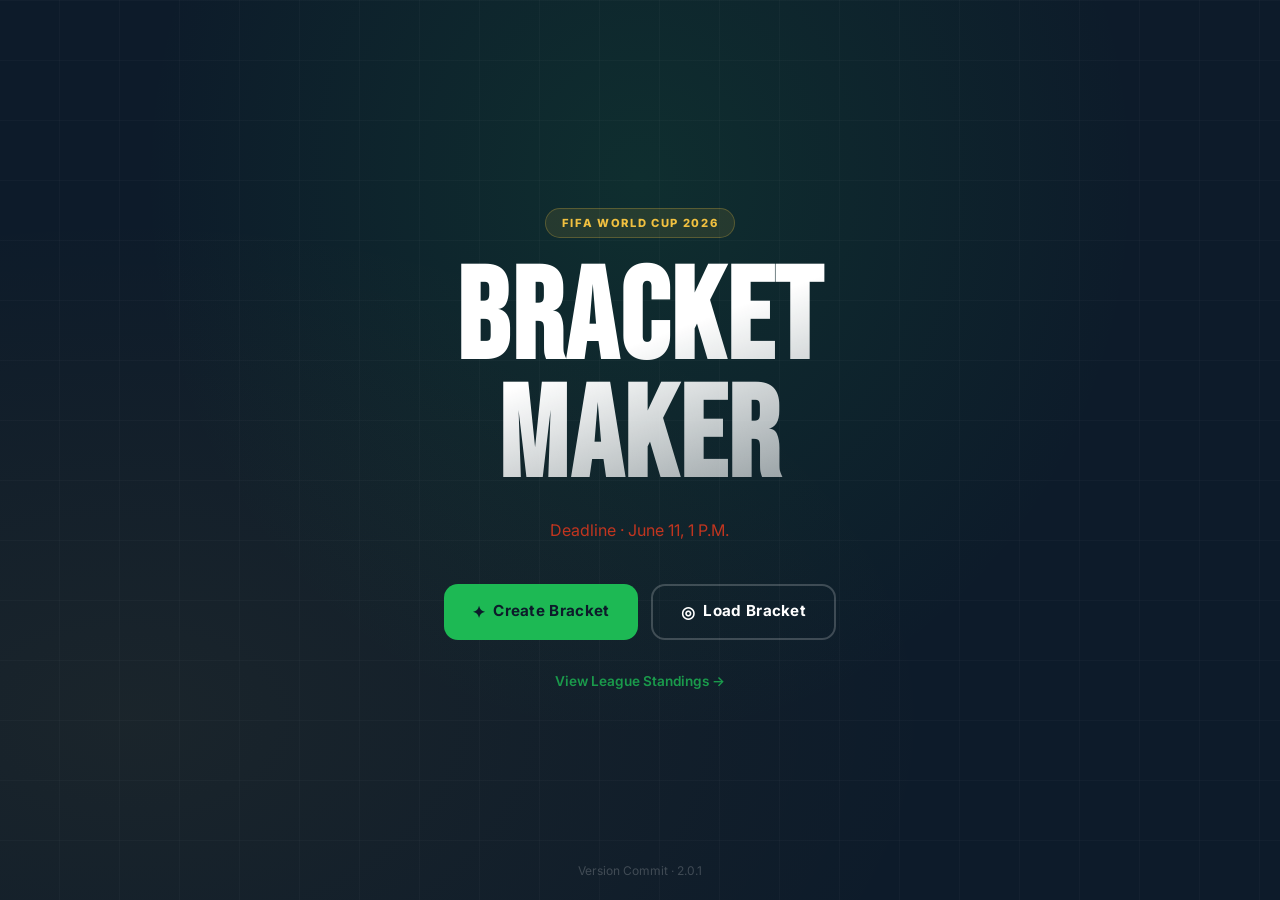
<file: index.html>
<!DOCTYPE html>
<html lang="en">
<head>
  <meta charset="UTF-8" />
  <meta name="viewport" content="width=device-width, initial-scale=1.0" />
  <title>FIFA World Cup 2026</title>
  <link rel="preconnect" href="https://fonts.googleapis.com" />
  <link href="https://fonts.googleapis.com/css2?family=Bebas+Neue&family=Inter:wght@400;500;600;700&display=swap" rel="stylesheet" />
  <link rel="stylesheet" href="css/main.css" />
</head>
<body class="landing-page">

  <div class="landing-bg">
    <div class="pitch-lines"></div>
  </div>

  <main class="landing-main">
    <div class="landing-container">
      <div class="landing-badge">FIFA World Cup 2026</div>
      <h1 class="landing-title">Bracket<br>Maker</h1>
      <p class="landing-sub">Deadline · June 11, 1 P.M.</p>

      <div class="landing-actions">
        <a href="create.html" class="btn btn-primary">
          <span class="btn-icon">✦</span>
          Create Bracket
        </a>
        <a href="load.html" class="btn btn-secondary">
          <span class="btn-icon">◎</span>
          Load Bracket
        </a>
      </div>

      <a href="league.html" class="league-link">View League Standings →</a>
    </div>
  </main>

  <footer class="landing-footer">
    <span>Version Commit · 2.0.1</span>
  </footer>

</body>
</html>
</file>
<file: css/main.css>
/* ═══════════════════════════════════════════════════════════════
   WORLD CUP 2026 FAMILY BRACKET — MAIN STYLES
   Design: Deep Navy + Pitch Green + Gold accents
   Type: Bebas Neue (display) + Inter (body)
   ═══════════════════════════════════════════════════════════════ */

/* ─── Tokens ─────────────────────────────────────────────────── */
:root {
  --navy:       #0D1B2A;
  --navy-mid:   #1A2E45;
  --navy-light: #243B55;
  --green:      #1DB954;
  --green-dark: #159940;
  --gold:       #F0C040;
  --white:      #FFFFFF;
  --off-white:  #F4F6F9;
  --muted:      #8899AA;
  --border:     rgba(255,255,255,0.08);
  --card-bg:    rgba(255,255,255,0.04);
  --error:      #E74C3C;
  --success:    #27AE60;
  --radius:     14px;
  --radius-sm:  8px;
  --shadow:     0 8px 32px rgba(0,0,0,0.4);
  --accent:     #1A5276;
  --font-display: 'Bebas Neue', sans-serif;
  --font-body:    'Inter', sans-serif;
}

/* ─── Reset ──────────────────────────────────────────────────── */
*, *::before, *::after { box-sizing: border-box; margin: 0; padding: 0; }
html { font-size: 16px; -webkit-text-size-adjust: 100%; }
body {
  font-family: var(--font-body);
  background: var(--navy);
  color: var(--white);
  min-height: 100vh;
  line-height: 1.5;
  -webkit-font-smoothing: antialiased;
}
a { color: inherit; text-decoration: none; }
button { cursor: pointer; font-family: var(--font-body); border: none; outline: none; }
input { font-family: var(--font-body); }

/* ─── Shared Background ──────────────────────────────────────── */
.form-bg {
  position: fixed;
  inset: 0;
  background:
    radial-gradient(ellipse at 20% 0%, rgba(29,185,84,0.08) 0%, transparent 60%),
    radial-gradient(ellipse at 80% 100%, rgba(26,82,118,0.15) 0%, transparent 60%),
    var(--navy);
  z-index: 0;
}

/* ─── Shared Header ──────────────────────────────────────────── */
.form-header {
  position: sticky;
  top: 0;
  z-index: 100;
  display: flex;
  align-items: center;
  justify-content: space-between;
  padding: 1rem 1.5rem;
  background: rgba(13,27,42,0.85);
  backdrop-filter: blur(12px);
  border-bottom: 1px solid var(--border);
}
.back-link {
  font-size: 0.875rem;
  font-weight: 600;
  color: var(--muted);
  transition: color 0.2s;
}
.back-link:hover { color: var(--white); }
.form-header-title {
  font-family: var(--font-display);
  font-size: 1.25rem;
  letter-spacing: 0.04em;
  color: var(--white);
}
.league-btn-small {
  font-size: 0.8rem;
  font-weight: 600;
  color: var(--green);
  background: rgba(29,185,84,0.1);
  padding: 0.35rem 0.75rem;
  border-radius: 999px;
  border: 1px solid rgba(29,185,84,0.25);
  transition: background 0.2s;
}
.league-btn-small:hover { background: rgba(29,185,84,0.2); }

/* ─── Buttons ────────────────────────────────────────────────── */
.btn {
  display: inline-flex;
  align-items: center;
  justify-content: center;
  gap: 0.5rem;
  font-size: 0.95rem;
  font-weight: 700;
  letter-spacing: 0.02em;
  padding: 0.875rem 1.75rem;
  border-radius: var(--radius);
  transition: transform 0.15s, box-shadow 0.15s, opacity 0.15s;
  border: none;
}
.btn:active { transform: scale(0.97); }
.btn-primary {
  background: var(--green);
  color: var(--navy);
}
.btn-primary:hover { box-shadow: 0 0 24px rgba(29,185,84,0.35); }
.btn-secondary {
  background: transparent;
  color: var(--white);
  border: 2px solid rgba(255,255,255,0.2);
}
.btn-secondary:hover { border-color: rgba(255,255,255,0.5); background: rgba(255,255,255,0.05); }
.btn-ghost {
  background: transparent;
  color: var(--muted);
  border: 1px solid var(--border);
  padding: 0.75rem 1.25rem;
}
.btn-ghost:hover { color: var(--white); border-color: rgba(255,255,255,0.2); }
.btn-disabled {
  background: rgba(255,255,255,0.08);
  color: var(--muted);
  cursor: not-allowed;
  padding: 0.75rem 1.25rem;
  border-radius: var(--radius);
  font-weight: 600;
  font-size: 0.9rem;
}
.btn-full { width: 100%; }
.btn-icon { font-size: 1rem; }

/* ─── Form Card ──────────────────────────────────────────────── */
.form-main {
  position: relative;
  z-index: 1;
  display: flex;
  justify-content: center;
  align-items: flex-start;
  padding: 2rem 1rem 4rem;
  min-height: calc(100vh - 60px);
}
.form-card {
  background: rgba(255,255,255,0.04);
  border: 1px solid var(--border);
  border-radius: 20px;
  padding: 2.5rem 2rem;
  width: 100%;
  max-width: 520px;
  backdrop-filter: blur(8px);
}
.form-card-icon {
  font-size: 2rem;
  margin-bottom: 1rem;
  display: block;
}
.form-card-title {
  font-family: var(--font-display);
  font-size: 2rem;
  letter-spacing: 0.04em;
  margin-bottom: 0.4rem;
}
.form-card-sub {
  font-size: 0.9rem;
  color: var(--muted);
  margin-bottom: 2rem;
}

/* ─── Fields ─────────────────────────────────────────────────── */
.field-group { margin-bottom: 1.5rem; }
.field-label {
  display: block;
  font-size: 0.8rem;
  font-weight: 700;
  text-transform: uppercase;
  letter-spacing: 0.08em;
  color: var(--muted);
  margin-bottom: 0.5rem;
}
.field-input {
  width: 100%;
  background: rgba(255,255,255,0.07);
  border: 1px solid rgba(255,255,255,0.12);
  border-radius: var(--radius-sm);
  color: var(--white);
  font-size: 1rem;
  padding: 0.8rem 1rem;
  outline: none;
  transition: border-color 0.2s, background 0.2s;
}
.field-input:focus {
  border-color: var(--green);
  background: rgba(29,185,84,0.05);
}
.field-input::placeholder { color: rgba(255,255,255,0.25); }
.field-input--large {
  font-size: 1.5rem;
  font-family: var(--font-display);
  letter-spacing: 0.04em;
  text-align: center;
  padding: 1rem;
}
.field-hint {
  display: block;
  font-size: 0.78rem;
  color: var(--muted);
  margin-top: 0.4rem;
}

/* ─── Color Palette ──────────────────────────────────────────── */
.color-palette {
  display: flex;
  flex-wrap: wrap;
  gap: 0.6rem;
  margin-bottom: 0.5rem;
}
.color-swatch {
  width: 38px;
  height: 38px;
  border-radius: 50%;
  border: 3px solid transparent;
  transition: transform 0.15s, border-color 0.15s;
  position: relative;
}
.color-swatch:hover { transform: scale(1.15); }
.color-swatch.selected {
  border-color: var(--white);
  transform: scale(1.15);
  box-shadow: 0 0 0 2px rgba(255,255,255,0.2);
}
.color-swatch.selected::after {
  content: "✓";
  position: absolute;
  inset: 0;
  display: flex;
  align-items: center;
  justify-content: center;
  font-size: 1rem;
  color: white;
  text-shadow: 0 1px 3px rgba(0,0,0,0.5);
}
.color-label {
  font-size: 0.78rem;
  color: var(--muted);
  font-weight: 600;
}

/* ─── Error / Status ─────────────────────────────────────────── */
.error-msg {
  background: rgba(231,76,60,0.12);
  border: 1px solid rgba(231,76,60,0.3);
  border-radius: var(--radius-sm);
  color: #FF7070;
  font-size: 0.875rem;
  padding: 0.75rem 1rem;
  margin-bottom: 1rem;
}
.form-footer-note {
  text-align: center;
  font-size: 0.85rem;
  color: var(--muted);
  margin-top: 1.25rem;
}
.form-footer-note a {
  color: var(--green);
  font-weight: 600;
}

/* ═══════════════════════════════════════════════════════════════
   LANDING PAGE
   ═══════════════════════════════════════════════════════════════ */
.landing-page { overflow: hidden; }

.landing-bg {
  position: fixed;
  inset: 0;
  background:
    radial-gradient(ellipse at 50% 20%, rgba(29,185,84,0.12) 0%, transparent 55%),
    radial-gradient(ellipse at 10% 80%, rgba(240,192,64,0.06) 0%, transparent 50%),
    var(--navy);
  z-index: 0;
}

.pitch-lines {
  position: absolute;
  inset: 0;
  background-image:
    repeating-linear-gradient(
      90deg,
      transparent,
      transparent 59px,
      rgba(255,255,255,0.025) 59px,
      rgba(255,255,255,0.025) 60px
    ),
    repeating-linear-gradient(
      0deg,
      transparent,
      transparent 59px,
      rgba(255,255,255,0.025) 59px,
      rgba(255,255,255,0.025) 60px
    );
}

.landing-main {
  position: relative;
  z-index: 1;
  min-height: 100vh;
  display: flex;
  align-items: center;
  justify-content: center;
  padding: 2rem 1.5rem;
}

.landing-container {
  text-align: center;
  max-width: 480px;
}

.landing-badge {
  display: inline-block;
  font-size: 0.7rem;
  font-weight: 800;
  text-transform: uppercase;
  letter-spacing: 0.15em;
  color: var(--gold);
  background: rgba(240,192,64,0.1);
  border: 1px solid rgba(240,192,64,0.25);
  border-radius: 999px;
  padding: 0.35rem 1rem;
  margin-bottom: 1.5rem;
}

.landing-title {
  font-family: var(--font-display);
  font-size: clamp(4.5rem, 18vw, 8rem);
  line-height: 0.92;
  letter-spacing: 0.02em;
  text-transform: uppercase;
  margin-bottom: 1.25rem;
  background: linear-gradient(160deg, #fff 40%, rgba(255,255,255,0.5));
  -webkit-background-clip: text;
  -webkit-text-fill-color: transparent;
  background-clip: text;
}

.landing-sub {
  font-size: 1rem;
  color: rgba(236, 57, 29, 0.8);
  margin-bottom: 2.5rem;
  line-height: 1.6;
}

.landing-actions {
  display: flex;
  flex-direction: column;
  gap: 0.85rem;
  margin-bottom: 1.75rem;
}

@media (min-width: 400px) {
  .landing-actions { flex-direction: row; justify-content: center; }
}

.league-link {
  font-size: 0.85rem;
  font-weight: 600;
  color: var(--green);
  opacity: 0.8;
  transition: opacity 0.2s;
}
.league-link:hover { opacity: 1; }

.landing-footer {
  position: fixed;
  bottom: 1.25rem;
  left: 0;
  right: 0;
  text-align: center;
  font-size: 0.75rem;
  color: rgba(255,255,255,0.2);
  z-index: 1;
}

/* ═══════════════════════════════════════════════════════════════
   MATCH PICKER
   ═══════════════════════════════════════════════════════════════ */
.match-card {
  width: 100%;
  max-width: 560px;
  margin: 0 auto;
  padding: 2rem 1rem 3rem;
  position: relative;
  z-index: 1;
}

.match-progress {
  margin-bottom: 1.5rem;
}
.match-progress-bar {
  height: 4px;
  background: rgba(255,255,255,0.08);
  border-radius: 999px;
  overflow: hidden;
  margin-bottom: 0.4rem;
}
.match-progress-fill {
  height: 100%;
  border-radius: 999px;
  transition: width 0.4s ease;
}
.match-progress-label {
  font-size: 0.75rem;
  color: var(--muted);
  font-weight: 600;
}

.match-meta {
  display: flex;
  align-items: center;
  gap: 0.75rem;
  flex-wrap: wrap;
  margin-bottom: 1.25rem;
}
.match-group-badge {
  display: inline-block;
  font-size: 0.7rem;
  font-weight: 800;
  text-transform: uppercase;
  letter-spacing: 0.1em;
  border-radius: 999px;
  padding: 0.3rem 0.85rem;
}
.match-datetime {
  font-size: 0.78rem;
  font-weight: 600;
  color: var(--muted);
}

/* Flag images */
.team-flag-img {
  width: 56px;
  height: auto;
  border-radius: 3px;
  display: block;
  object-fit: cover;
  box-shadow: 0 2px 6px rgba(0,0,0,0.35);
}
@media (min-width: 480px) {
  .team-flag-img { width: 68px; }
}
.match-row-flag {
  width: 20px;
  height: auto;
  border-radius: 2px;
  vertical-align: middle;
  margin-right: 4px;
  flex-shrink: 0;
}

.match-title {
  font-family: var(--font-display);
  font-size: 1.6rem;
  letter-spacing: 0.03em;
  margin-bottom: 1.75rem;
  color: rgba(255,255,255,0.7);
}

.match-teams {
  display: grid;
  grid-template-columns: 1fr auto 1fr;
  gap: 0.75rem;
  align-items: center;
  margin-bottom: 2rem;
}

.team-btn {
  background: rgba(255,255,255,0.04);
  border: 2px solid rgba(255,255,255,0.1);
  border-radius: var(--radius);
  padding: 1.5rem 0.75rem 1.25rem;
  display: flex;
  flex-direction: column;
  align-items: center;
  gap: 0.5rem;
  transition: border-color 0.2s, background 0.2s, transform 0.15s;
  position: relative;
  overflow: hidden;
  width: 100%;
}
.team-btn:hover {
  border-color: rgba(255,255,255,0.3);
  background: rgba(255,255,255,0.07);
  transform: translateY(-2px);
}
.team-btn--winner {
  border-color: var(--team-accent, var(--green)) !important;
  background: color-mix(in srgb, var(--team-accent, var(--green)) 12%, transparent) !important;
}

.team-name {
  font-size: clamp(0.75rem, 2.8vw, 0.95rem);
  font-weight: 700;
  text-align: center;
  line-height: 1.3;
}
.team-win-label {
  font-size: 0.6rem;
  font-weight: 800;
  letter-spacing: 0.1em;
  color: white;
  padding: 0.2rem 0.6rem;
  border-radius: 4px;
  margin-top: 0.25rem;
}

.match-vs-col {
  display: flex;
  flex-direction: column;
  align-items: center;
  gap: 0.6rem;
}
.match-vs {
  font-family: var(--font-display);
  font-size: 1.1rem;
  letter-spacing: 0.1em;
  color: var(--muted);
}
.draw-btn {
  background: rgba(255,255,255,0.06);
  border: 2px solid rgba(255,255,255,0.12);
  border-radius: var(--radius-sm);
  color: var(--muted);
  font-size: 0.65rem;
  font-weight: 800;
  letter-spacing: 0.1em;
  padding: 0.45rem 0.55rem;
  transition: all 0.2s;
  white-space: nowrap;
}
.draw-btn:hover {
  background: rgba(255,255,255,0.1);
  color: var(--white);
}
.draw-btn--selected {
  background: rgba(255,255,255,0.15) !important;
  border-color: rgba(255,255,255,0.4) !important;
  color: var(--white) !important;
}

.match-nav {
  display: flex;
  justify-content: space-between;
  align-items: center;
  gap: 0.75rem;
}

/* ═══════════════════════════════════════════════════════════════
   BRACKET PAGE
   ═══════════════════════════════════════════════════════════════ */
.bracket-main {
  position: relative;
  z-index: 1;
  padding: 0 0 4rem;
}

.bracket-hero {
  padding: 2rem 1.5rem;
  margin: 0 0 1.5rem;
  display: flex;
  justify-content: space-between;
  align-items: flex-start;
  gap: 1.5rem;
  flex-wrap: wrap;
}
.bracket-owner-tag {
  font-size: 0.75rem;
  font-weight: 700;
  color: var(--muted);
  text-transform: uppercase;
  letter-spacing: 0.1em;
  margin-bottom: 0.35rem;
}
.bracket-name {
  font-family: var(--font-display);
  font-size: clamp(1.75rem, 7vw, 2.75rem);
  letter-spacing: 0.03em;
  line-height: 1;
}
.bracket-score-block {
  text-align: right;
  flex-shrink: 0;
}
.score-big {
  font-family: var(--font-display);
  font-size: 4rem;
  line-height: 1;
}
.score-label {
  font-size: 0.78rem;
  color: var(--muted);
  font-weight: 600;
}
.score-goals-guess {
  font-size: 0.75rem;
  color: var(--muted);
  margin-top: 0.35rem;
}
.score-goals-guess strong { color: var(--white); }

.bracket-tabs {
  display: flex;
  gap: 0.5rem;
  padding: 0 1.5rem;
  margin-bottom: 1.5rem;
  overflow-x: auto;
  -webkit-overflow-scrolling: touch;
  scrollbar-width: none;
}
.bracket-tabs::-webkit-scrollbar { display: none; }
.bracket-tab {
  flex-shrink: 0;
  font-size: 0.8rem;
  font-weight: 700;
  padding: 0.5rem 1.1rem;
  border-radius: 999px;
  border: 1px solid var(--border);
  background: transparent;
  color: var(--muted);
  transition: all 0.2s;
}
.bracket-tab--active {
  background: var(--tab-color, var(--green));
  color: white;
  border-color: transparent;
}
.bracket-tab--disabled {
  opacity: 0.35;
  cursor: not-allowed;
}

.bracket-content {
  padding: 0 1rem;
}
.groups-grid {
  display: grid;
  grid-template-columns: 1fr;
  gap: 1rem;
}
@media (min-width: 700px) {
  .groups-grid { grid-template-columns: 1fr 1fr; }
}
@media (min-width: 1100px) {
  .groups-grid { grid-template-columns: 1fr 1fr 1fr; }
}

.group-section {
  background: rgba(255,255,255,0.03);
  border: 1px solid var(--border);
  border-radius: var(--radius);
  overflow: hidden;
}
.group-header {
  font-family: var(--font-display);
  font-size: 1rem;
  letter-spacing: 0.08em;
  padding: 0.75rem 1rem;
  background: rgba(255,255,255,0.04);
  border-bottom: 1px solid var(--border);
  color: var(--white);
}

.match-row {
  padding: 0.75rem 1rem;
  border-bottom: 1px solid rgba(255,255,255,0.04);
  transition: background 0.2s;
}
.match-row:last-child { border-bottom: none; }
.match-row--correct { background: rgba(39,174,96,0.06); }
.match-row--wrong   { background: rgba(231,76,60,0.05); }
.match-row-teams {
  display: flex;
  align-items: center;
  gap: 0.35rem;
  font-size: 0.82rem;
  font-weight: 600;
  margin-bottom: 0.35rem;
  flex-wrap: wrap;
}
.match-row-vs {
  color: var(--muted);
  font-weight: 400;
  font-size: 0.75rem;
  flex-shrink: 0;
}
.match-row-picks {
  display: flex;
  align-items: center;
  gap: 0.5rem;
  flex-wrap: wrap;
}
.pick-chip {
  font-size: 0.72rem;
  font-weight: 700;
  padding: 0.2rem 0.6rem;
  border-radius: 4px;
  background: rgba(255,255,255,0.07);
  color: var(--muted);
}
.pick-chip--correct { background: rgba(39,174,96,0.2); color: #5DDB8B; }
.pick-chip--wrong   { background: rgba(231,76,60,0.15); color: #FF7070; }
.result-chip {
  font-size: 0.68rem;
  color: var(--muted);
  font-style: italic;
}

/* ═══════════════════════════════════════════════════════════════
   LEAGUE PAGE
   ═══════════════════════════════════════════════════════════════ */
.league-main {
  position: relative;
  z-index: 1;
  padding: 1.5rem 1rem 4rem;
}
.league-container {
  max-width: 640px;
  margin: 0 auto;
}
.league-hero {
  text-align: center;
  padding: 2rem 0 1.5rem;
}
.league-title {
  font-family: var(--font-display);
  font-size: clamp(2.5rem, 10vw, 4rem);
  letter-spacing: 0.04em;
  margin-bottom: 0.4rem;
}
.league-subtitle {
  font-size: 0.85rem;
  color: var(--muted);
  font-weight: 600;
}

.league-table {
  margin-bottom: 1rem;
}
.league-table-header {
  display: grid;
  grid-template-columns: 36px 12px 1fr 50px;
  gap: 0.5rem;
  align-items: center;
  padding: 0.5rem 1rem;
  font-size: 0.7rem;
  font-weight: 800;
  text-transform: uppercase;
  letter-spacing: 0.1em;
  color: var(--muted);
}

.league-row {
  display: grid;
  grid-template-columns: 36px 12px 1fr 50px;
  gap: 0.5rem;
  align-items: center;
  padding: 0.9rem 1rem;
  border-radius: var(--radius-sm);
  margin-bottom: 0.35rem;
  background: rgba(255,255,255,0.03);
  border: 1px solid transparent;
  cursor: pointer;
  transition: background 0.2s, border-color 0.2s;
}
.league-row:hover { background: rgba(255,255,255,0.06); }
.league-row--me {
  background: rgba(255,255,255,0.06) !important;
  border-color: rgba(255,255,255,0.08) !important;
}

.league-rank {
  font-size: 1rem;
  text-align: center;
}
.league-color-dot {
  width: 10px;
  height: 10px;
  border-radius: 50%;
  flex-shrink: 0;
}
.league-info {
  display: flex;
  flex-direction: column;
  gap: 0.1rem;
  min-width: 0;
}
.league-name {
  font-size: 0.9rem;
  font-weight: 700;
  white-space: nowrap;
  overflow: hidden;
  text-overflow: ellipsis;
}
.league-owner {
  font-size: 0.72rem;
  color: var(--muted);
}
.league-score {
  text-align: right;
  display: flex;
  align-items: baseline;
  gap: 0.25rem;
  justify-content: flex-end;
}
.league-pts {
  font-family: var(--font-display);
  font-size: 1.5rem;
  color: var(--white);
}
.league-pts-label {
  font-size: 0.65rem;
  color: var(--muted);
  font-weight: 700;
  text-transform: uppercase;
}

.league-note {
  text-align: center;
  font-size: 0.75rem;
  color: var(--muted);
  margin-bottom: 1.5rem;
}
.league-actions {
  display: flex;
  gap: 0.75rem;
  justify-content: center;
}
.league-empty {
  text-align: center;
  padding: 4rem 1rem;
}
.league-empty-icon { font-size: 3rem; margin-bottom: 1rem; }
.league-empty h2 { font-family: var(--font-display); font-size: 2rem; margin-bottom: 0.5rem; }
.league-empty p { color: var(--muted); margin-bottom: 1.5rem; }

/* ═══════════════════════════════════════════════════════════════
   ADMIN PAGE
   ═══════════════════════════════════════════════════════════════ */
.admin-header-card {
  max-width: 860px;
  margin: 1.5rem auto 1rem;
  padding: 0 1rem;
}
.admin-title {
  font-family: var(--font-display);
  font-size: 2rem;
  letter-spacing: 0.04em;
  margin-bottom: 0.35rem;
}
.admin-sub {
  color: var(--muted);
  font-size: 0.875rem;
  margin-bottom: 1rem;
}
.admin-save-bar {
  display: flex;
  align-items: center;
  gap: 1rem;
  flex-wrap: wrap;
  margin-bottom: 1rem;
}
.save-status {
  font-size: 0.875rem;
  font-weight: 700;
  color: var(--green);
}

#adminMatchList {
  max-width: 860px;
  margin: 0 auto;
  padding: 0 1rem 4rem;
  display: grid;
  grid-template-columns: 1fr;
  gap: 1rem;
}
@media (min-width: 700px) {
  #adminMatchList { grid-template-columns: 1fr 1fr; }
}
@media (min-width: 1100px) {
  #adminMatchList { grid-template-columns: 1fr 1fr 1fr; }
}

.admin-match-row {
  padding: 0.75rem 0;
  border-bottom: 1px solid rgba(255,255,255,0.05);
}
.admin-match-row:last-child { border-bottom: none; }
.admin-match-teams {
  display: flex;
  align-items: center;
  gap: 0.35rem;
  font-size: 0.82rem;
  font-weight: 600;
  margin-bottom: 0.6rem;
  flex-wrap: wrap;
}
.admin-vs { color: var(--muted); font-size: 0.75rem; font-weight: 400; }
.admin-result-btns {
  display: flex;
  gap: 0.4rem;
  flex-wrap: wrap;
}
.admin-result-btn {
  flex: 1;
  min-width: 0;
  font-size: 0.7rem;
  font-weight: 700;
  padding: 0.4rem 0.5rem;
  border-radius: 6px;
  background: rgba(255,255,255,0.05);
  border: 1px solid rgba(255,255,255,0.1);
  color: var(--muted);
  text-align: center;
  transition: all 0.18s;
  white-space: nowrap;
  overflow: hidden;
  text-overflow: ellipsis;
}
.admin-result-btn:hover { background: rgba(255,255,255,0.1); color: var(--white); }
.admin-result-btn--active { background: var(--green) !important; color: var(--navy) !important; border-color: transparent !important; }
.admin-result-btn--draw.admin-result-btn--active { background: rgba(255,255,255,0.25) !important; color: var(--white) !important; }

/* ═══════════════════════════════════════════════════════════════
   LOADING STATE
   ═══════════════════════════════════════════════════════════════ */
.loading-state {
  display: flex;
  flex-direction: column;
  align-items: center;
  justify-content: center;
  gap: 1rem;
  padding: 4rem 1rem;
  color: var(--muted);
  font-size: 0.875rem;
}
.loading-spinner {
  width: 32px;
  height: 32px;
  border: 3px solid rgba(255,255,255,0.08);
  border-top-color: var(--green);
  border-radius: 50%;
  animation: spin 0.8s linear infinite;
}
@keyframes spin { to { transform: rotate(360deg); } }

/* ─── Responsive adjustments ─────────────────────────────────── */
@media (max-width: 420px) {
  .form-card { padding: 1.75rem 1.25rem; }
  .match-card { padding: 1.5rem 0.75rem 2.5rem; }
  .btn { padding: 0.8rem 1.25rem; font-size: 0.9rem; }
  .bracket-hero { padding: 1.5rem 1rem; }
  .score-big { font-size: 3rem; }
}

@media (prefers-reduced-motion: reduce) {
  *, .loading-spinner { animation: none !important; transition: none !important; }
}

/* ═══════════════════════════════════════════════════════════════
   KNOCKOUT BRACKET — shared token (also used in admin)
   ═══════════════════════════════════════════════════════════════ */
.match-row-flag {
  width: 20px;
  height: 14px;
  object-fit: cover;
  border-radius: 2px;
  flex-shrink: 0;
}
</file>
